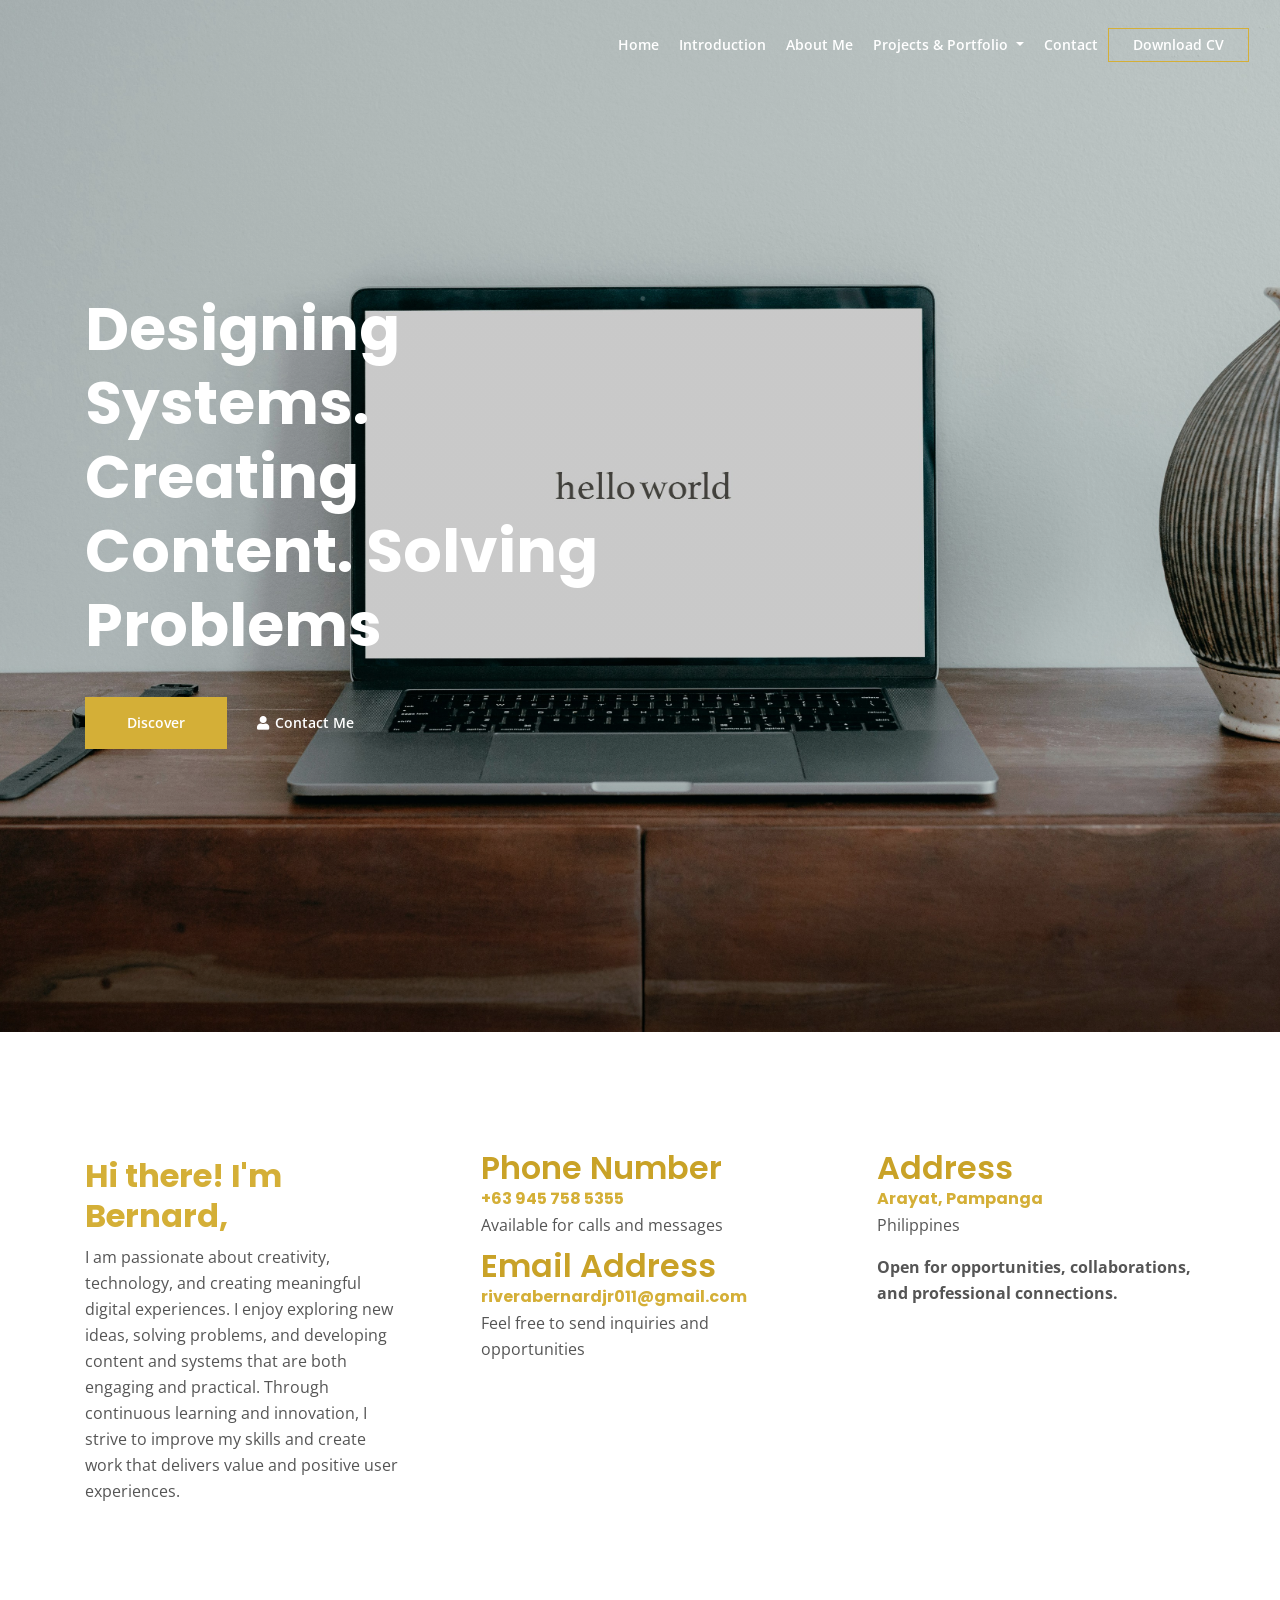
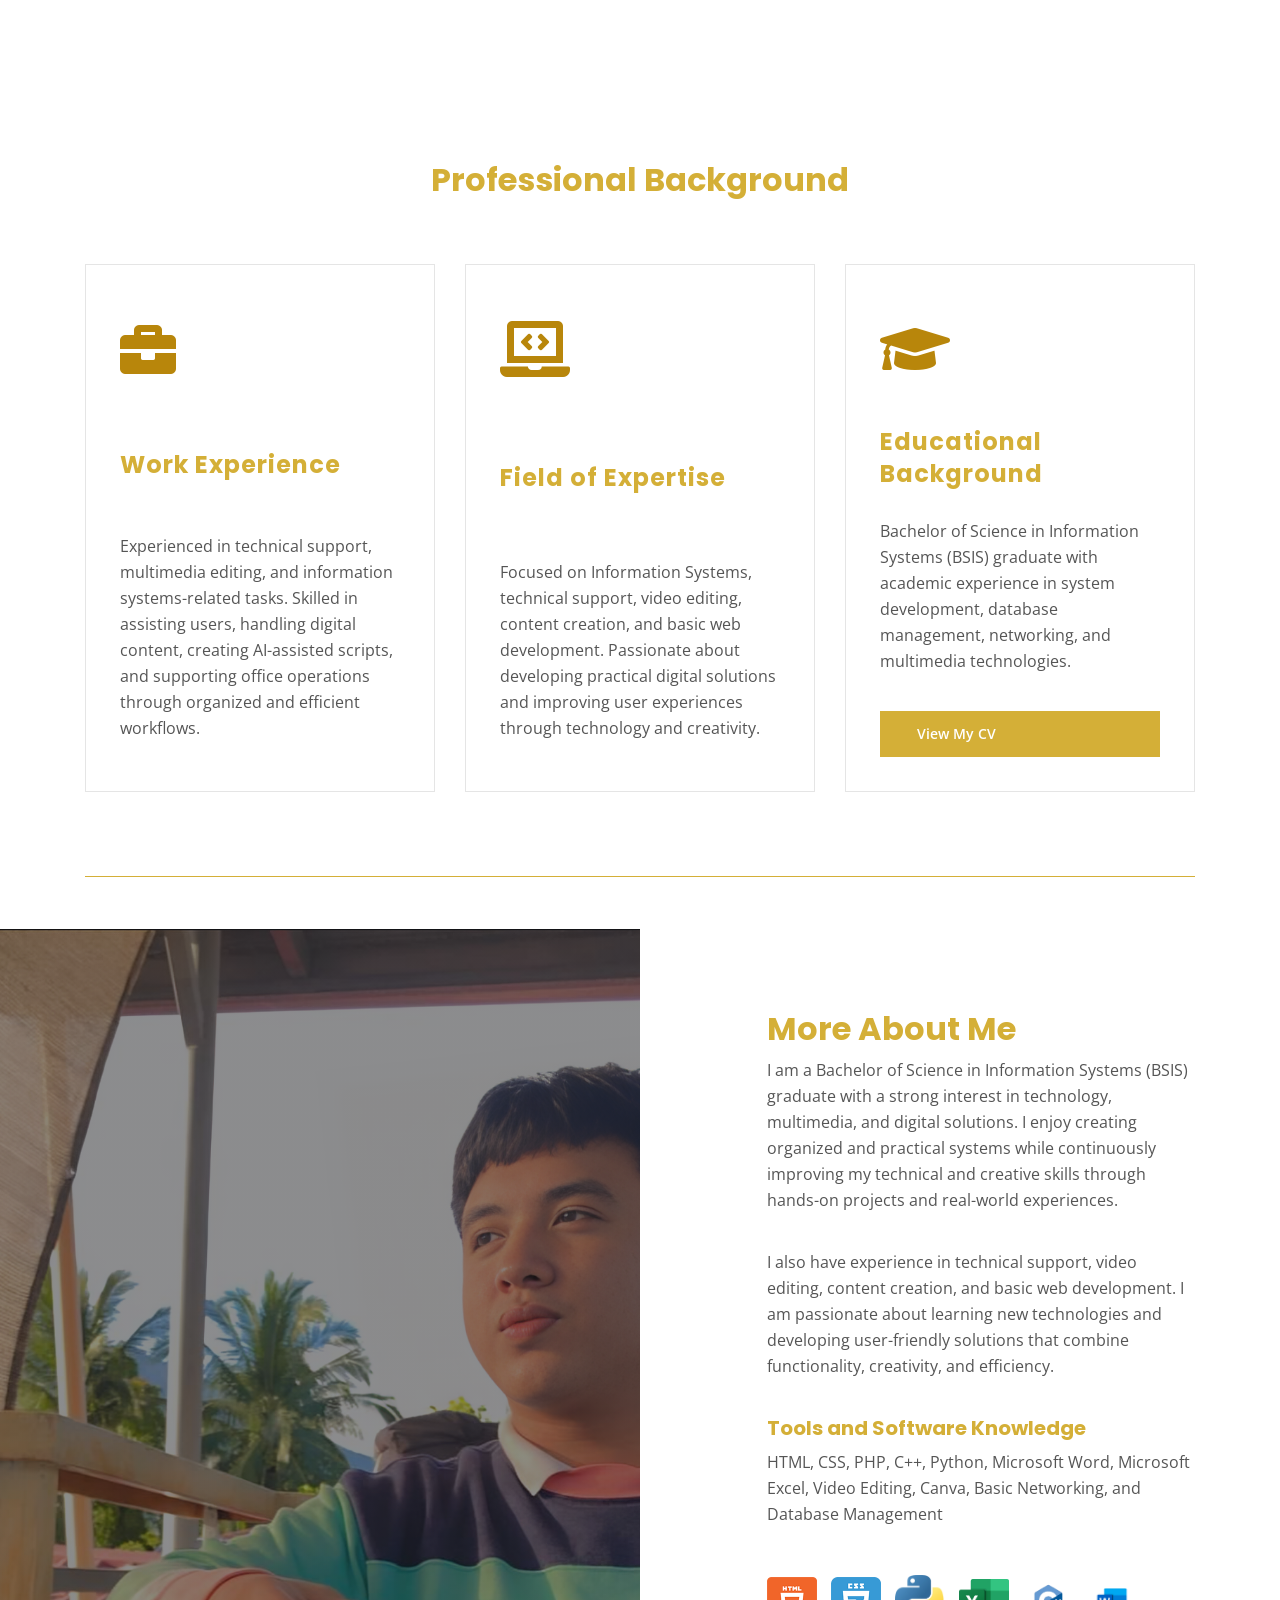
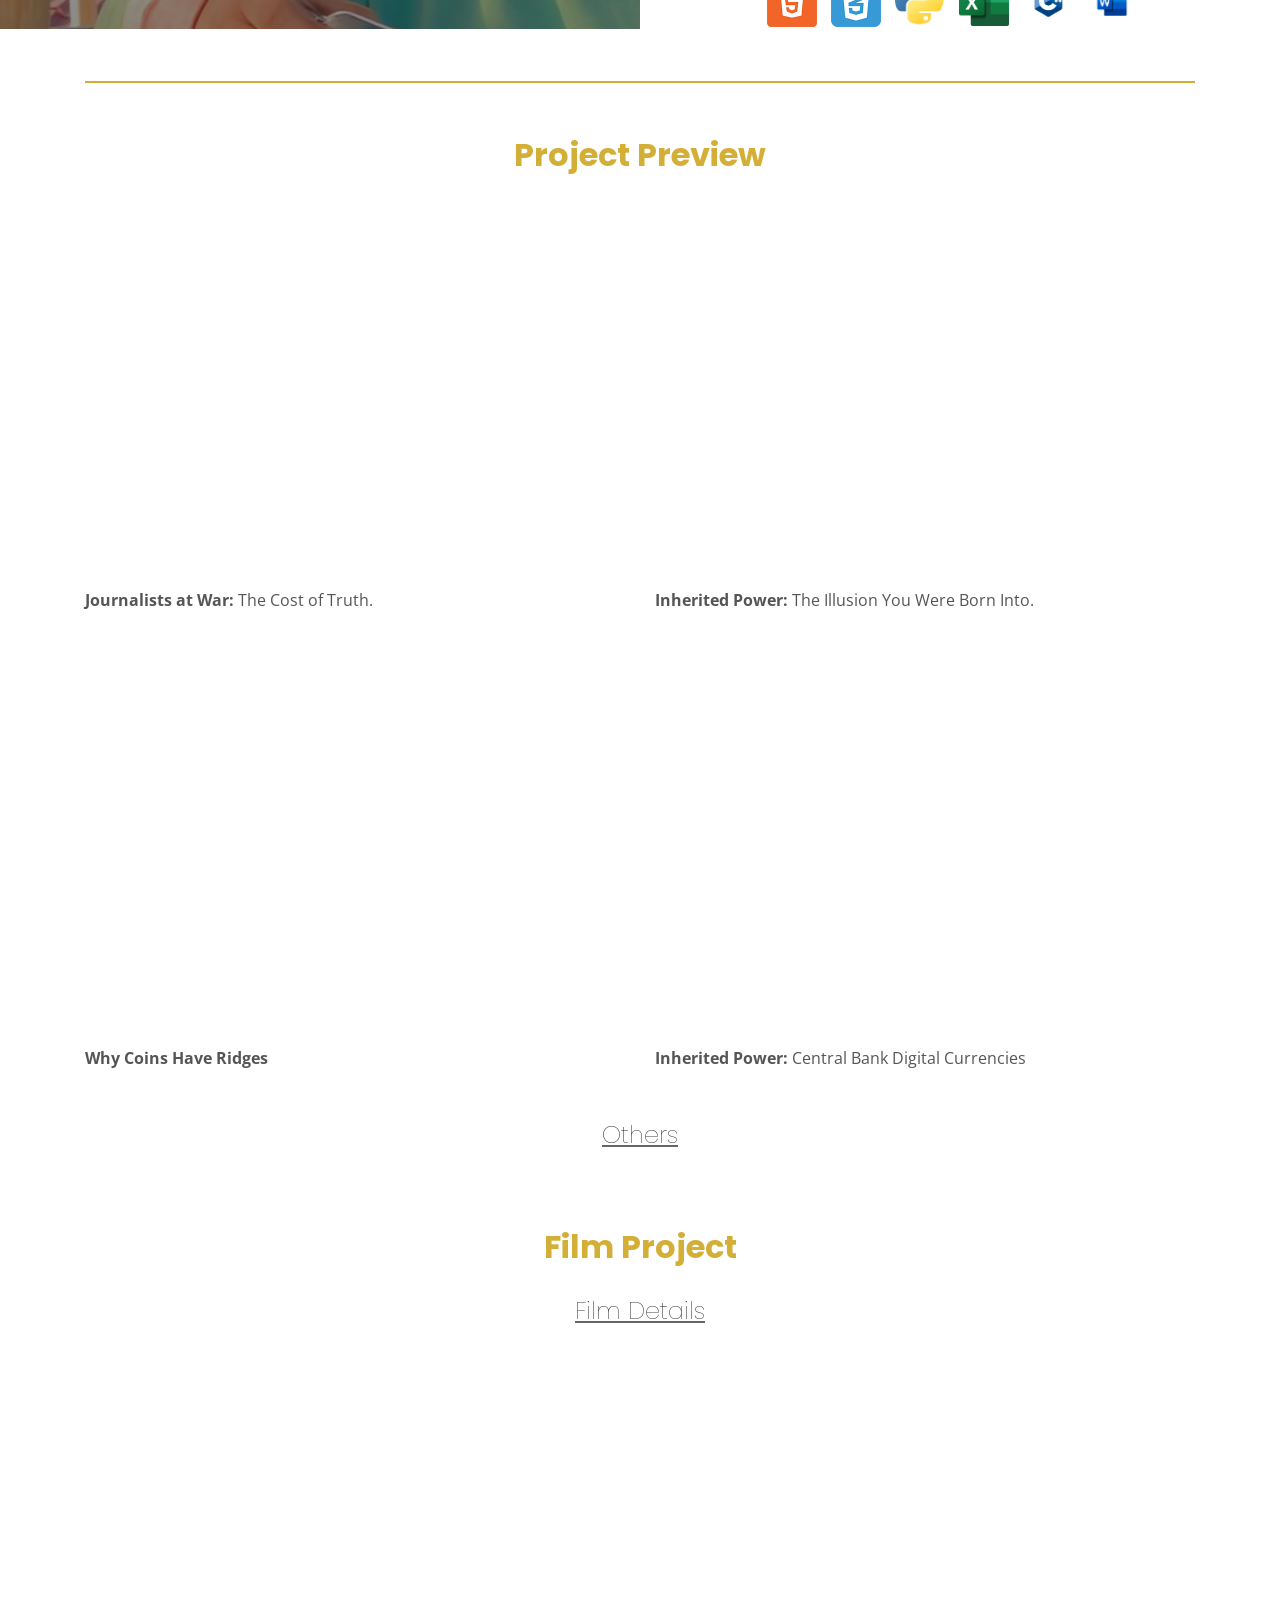
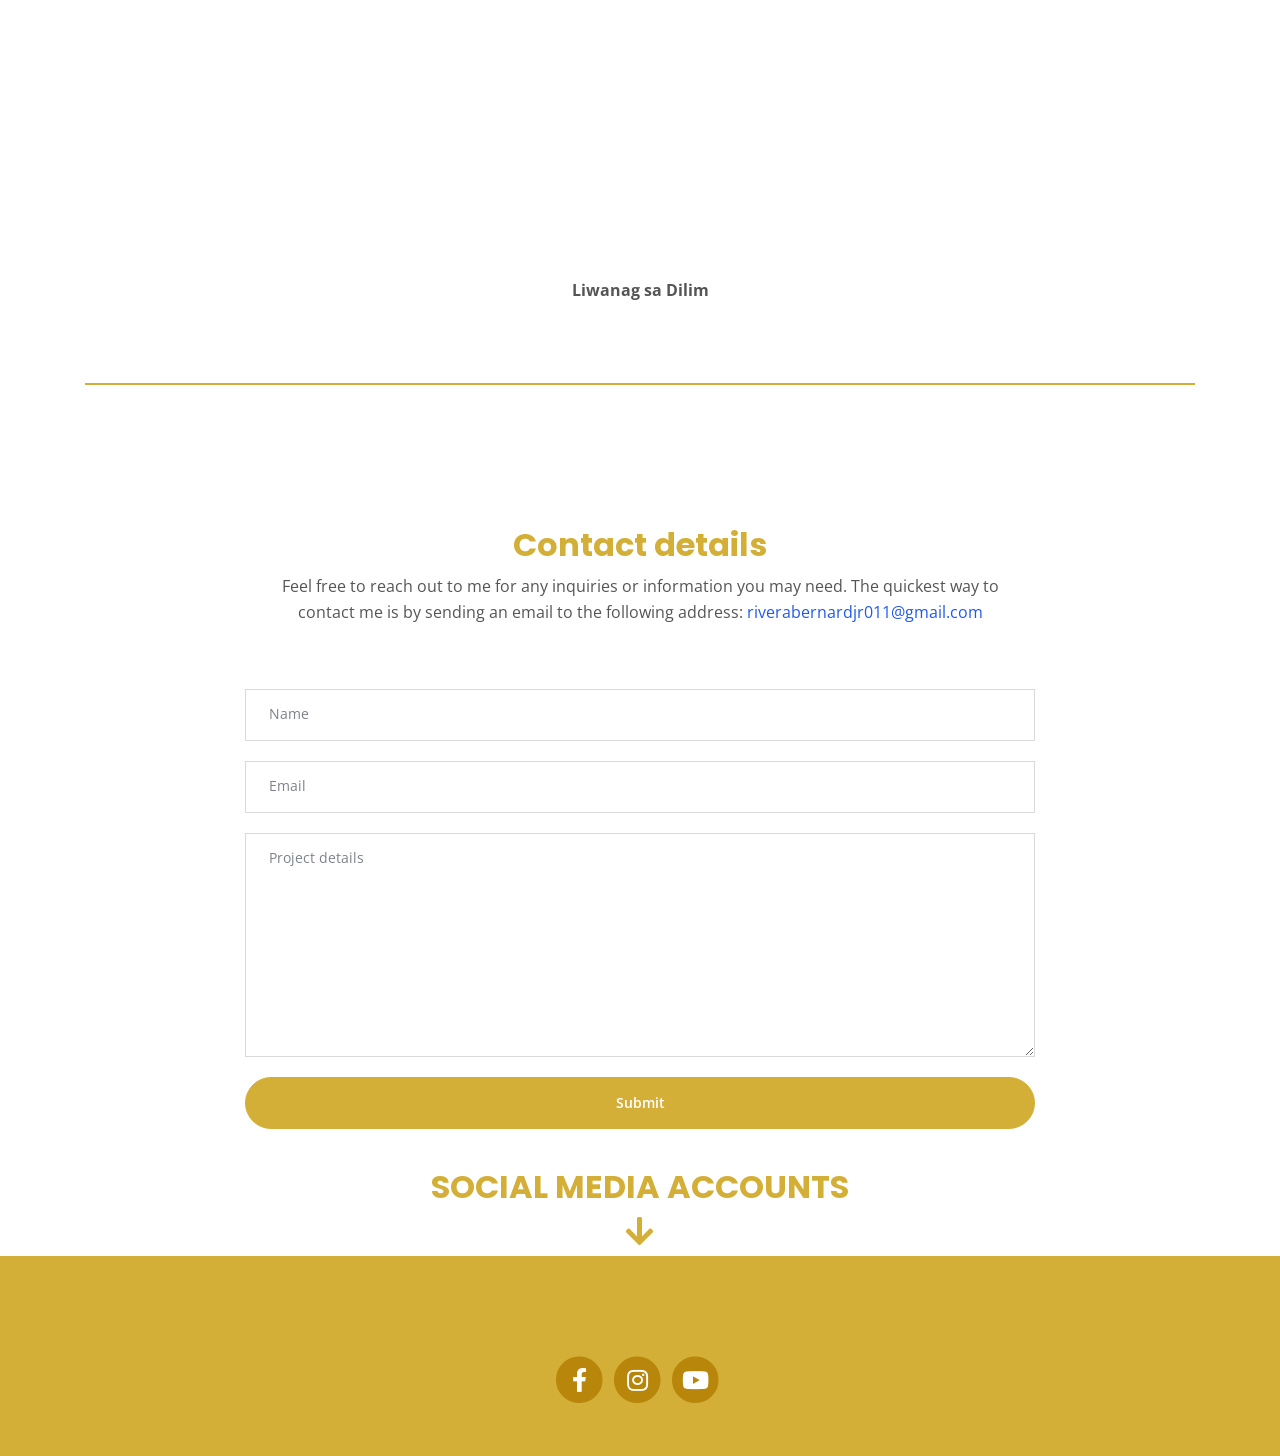
<file: index.html>
<!DOCTYPE html>
<html lang="en">
<head>
    <meta charset="utf-8">
    <meta name="viewport" content="width=device-width, initial-scale=1, shrink-to-fit=no">
    
    <!-- SEO Meta Tags -->
    <meta name="description" content="Your description">
    <meta name="author" content="Your name">

    <!-- OG Meta Tags to improve the way the post looks when you share the page on Facebook, Twitter, LinkedIn -->
	<meta property="og:site_name" content="" /> <!-- website name -->
	<meta property="og:site" content="" /> <!-- website link -->
	<meta property="og:title" content=""/> <!-- title shown in the actual shared post -->
	<meta property="og:description" content="" /> <!-- description shown in the actual shared post -->
	<meta property="og:image" content="" /> <!-- image link, make sure it's jpg -->
	<meta property="og:url" content="" /> <!-- where do you want your post to link to -->
	<meta name="twitter:card" content="summary_large_image"> <!-- to have large image post format in Twitter -->

    <!-- Webpage Title -->
    <title>Home│Bernard Rivera</title>
    
    <!-- Styles -->
    <link rel="preconnect" href="https://fonts.gstatic.com">
    <link href="https://fonts.googleapis.com/css2?family=Open+Sans:ital,wght@0,400;0,600;0,700;1,400&family=Poppins:wght@600&display=swap" rel="stylesheet">
    <link href="css/bootstrap.css" rel="stylesheet">
    <link href="css/fontawesome-all.css" rel="stylesheet">
	<link href="css/styles.css" rel="stylesheet">
	
	<!-- Favicon  -->
    <link rel="icon" href="images/favicon.png">
</head>
<body data-spy="scroll" data-target=".fixed-top">
    
 <nav class="navbar navbar-expand-lg fixed-top navbar-dark">
    <div class="container">
        
        <!-- Logo -->
        

        <button class="navbar-toggler p-0 border-0" type="button" data-toggle="offcanvas">
            <span class="navbar-toggler-icon"></span>
        </button>

        <div class="navbar-collapse offcanvas-collapse" id="navbarsExampleDefault">

            <ul class="navbar-nav ml-auto">

                <!-- Home -->
                <li class="nav-item">
                    <a class="nav-link page-scroll" href="#header">
                        Home
                    </a>
                </li>

                <!-- Introduction -->
                <li class="nav-item">
                    <a class="nav-link page-scroll" href="#services">
                        Introduction
                    </a>
                </li>

                <!-- About -->
                <li class="nav-item">
                    <a class="nav-link page-scroll" href="#details">
                        About Me
                    </a>
                </li>

                <!-- Dropdown -->
              <!-- Projects & Portfolio -->
<li class="nav-item dropdown">

    <!-- MAIN BUTTON -->
    <a class="nav-link dropdown-toggle page-scroll"
       href="#works"
       id="navbarDropdown"
       role="button"
       data-toggle="dropdown"
       aria-haspopup="true"
       aria-expanded="false">

        Projects & Portfolio

    </a>

    <!-- DROPDOWN -->
    <div class="dropdown-menu">

        <a class="dropdown-item" href="project.html">
            Film Details
        </a>

        <a class="dropdown-item"
           href="https://drive.google.com/drive/folders/1MGBcS_dNvGwGojD-P3hujUmcGsdiq1gN?usp=sharing"
           target="_blank">

            Others (Edited Videos)

        </a>

    </div>

</li>

                <!-- Contact -->
                <li class="nav-item">
                    <a class="nav-link page-scroll" href="#contact">
                        Contact
                    </a>
                </li>

                <!-- CV BUTTON -->
                <li class="nav-item">
                    <a class="btn-outline-sm"
                       href="https://drive.google.com/file/d/1hVNoEe07ZXGgK3bDBmj6iTpEGVfvckYz/view?usp=sharing"
                       target="_blank">

                        Download CV

                    </a>
                </li>

            </ul>

        </div>
    </div>
</nav>


    <!-- Header -->
    <header id="header" class="header">
        <div class="container">
            <div class="row">
                <div class="col-lg-6">
                    <div class="text-container">
                        <h1 class="h1-large">Designing Systems. Creating Content. Solving Problems</h1>
                        <a class="btn-solid-lg page-scroll" href="#about">Discover</a>
                        <a class="btn-outline-lg page-scroll" href="#contact"><i class="fas fa-user"></i>Contact Me</a>
                    </div> <!-- end of text-container -->
                </div> <!-- end of col -->
            </div> <!-- end of row -->
        </div> <!-- end of container -->
    </header> <!-- end of header -->
    <!-- end of header -->

<!-- About-->
<div id="about" class="basic-1 bg-gray">
    <div class="container">
        <div class="row">
            <div class="col-lg-4">
                <div class="text-container first">
                    <h2>Hi there! I'm Bernard,</h2>
                    <p>I am passionate about creativity, technology, and creating meaningful digital experiences. I enjoy exploring new ideas, solving problems, and developing content and systems that are both engaging and practical. Through continuous learning and innovation, I strive to improve my skills and create work that delivers value and positive user experiences.</p>
                </div> <!-- end of text-container -->
            </div> <!-- end of col -->

            <div class="col-lg-4">
                <div class="text-container second">
                    <div class="time">Phone Number</div>
                    <h6>+63 945 758 5355</h6>
                    <p>Available for calls and messages</p>

                    <div class="time">Email Address</div>
                    <h6>riverabernardjr011@gmail.com</h6>
                    <p>Feel free to send inquiries and opportunities</p>
                </div> <!-- end of text-container -->
            </div> <!-- end of col -->

            <div class="col-lg-4">
                <div class="text-container third">
                    <div class="time">Address</div>
                    <h6>Arayat, Pampanga</h6>
                    <p>Philippines</p>

                    <p><strong>Open for opportunities, collaborations, and professional connections.</strong></p>
                </div> <!-- end of text-container -->
            </div> <!-- end of col -->

        </div> <!-- end of row -->
    </div> <!-- end of container -->
</div> <!-- end of basic-1 -->
<!-- end of about -->

<!-- Services -->
<div id="services" class="basic-2">
    <div class="container">
        <div class="row">
            <div class="col-lg-12">
                <h2 class="h2-heading">Professional Background</h2>
            </div> <!-- end of col -->
        </div> <!-- end of row -->
<br>
<br>
        <div class="row">

            <!-- Work Experience -->
            <div class="col-lg-4">
                <div class="text-box">
                    <i class="fas fa-briefcase"></i>
                    <h4>Work Experience</h4>
                    <p>
                        Experienced in technical support, multimedia editing, and information systems-related tasks. 
                        Skilled in assisting users, handling digital content, creating AI-assisted scripts, and supporting office operations through organized and efficient workflows.
                    </p>
                </div> <!-- end of text-box -->
            </div> <!-- end of col -->

            <!-- Field of Expertise -->
            <div class="col-lg-4">
                <div class="text-box">
                    <i class="fas fa-laptop-code"></i>
                    <h4>Field of Expertise</h4>
                    <p>
                        Focused on Information Systems, technical support, video editing, content creation, and basic web development. 
                        Passionate about developing practical digital solutions and improving user experiences through technology and creativity.
                    </p>
                </div> <!-- end of text-box -->
            </div> <!-- end of col -->

            <!-- Educational Background -->
            <div class="col-lg-4">
                <div class="text-box">
                    <i class="fas fa-graduation-cap"></i>
                    <h4>Educational Background</h4>
                    <p>
                        Bachelor of Science in Information Systems (BSIS) graduate with academic experience in system development, database management, networking, and multimedia technologies.
                    </p>

                    <!-- CV Button -->
                    <a class="btn-solid-reg" href="https://drive.google.com/file/d/1hVNoEe07ZXGgK3bDBmj6iTpEGVfvckYz/view?usp=sharing" target="_blank">
                        View My CV
                    </a>
                </div> <!-- end of text-box -->
            </div> <!-- end of col -->

        </div> <!-- end of row -->
    </div> <!-- end of container -->
</div> <!-- end of basic-2 -->
<!-- end of services -->
<!-- Section Divider -->
<div class="container">
    <div class="row">
        <div class="col-lg-12">
            <hr class="section-divider">
        </div> <!-- end of col -->
    </div> <!-- end of row -->
</div> <!-- end of container -->
<!-- end of section divider -->
<br>
<br>

    <!-- Details -->
	<div id="details" class="split">
    <div class="area-1">
    </div><!-- end of area-1 on same line and no space between comments to eliminate margin white space --><div class="area-2 bg-gray">
        <div class="container">    
            <div class="row">
                <div class="col-lg-12">     
                    
                    <!-- Text Container -->
                    <div class="text-container">
                        <h2>More About Me</h2>

                        <p>
                            I am a Bachelor of Science in Information Systems (BSIS) graduate with a strong interest in technology, multimedia, and digital solutions. I enjoy creating organized and practical systems while continuously improving my technical and creative skills through hands-on projects and real-world experiences.
                        </p>

                        <p>
                            I also have experience in technical support, video editing, content creation, and basic web development. I am passionate about learning new technologies and developing user-friendly solutions that combine functionality, creativity, and efficiency.
                        </p>

                        <h5>Tools and Software Knowledge</h5>

                        <p>
                            HTML, CSS, PHP, C++, Python, Microsoft Word, Microsoft Excel, Video Editing, Canva, Basic Networking, and Database Management
                        </p>
                        
                        <div class="icons-container">
                            <img src="images/details-icon-html.png" alt="HTML">
                            <img src="images/details-icon-css.png" alt="CSS">
                            <img src="images/details-icon-bootstrap.png" alt="Bootstrap">
                            <img src="images/details-icon-javascript.png" alt="JavaScript">
                            <img src="images/details-icon-photoshop.png" alt="Photoshop">
                            <img src="images/details-icon-illustrator.png" alt="Illustrator">
                        </div> <!-- end of icons-container -->

                    </div> <!-- end of text-container -->
                    <!-- end of text container -->

                </div> <!-- end of col -->
            </div> <!-- end of row -->
        </div> <!-- end of container -->
    </div> <!-- end of area-2 -->
</div> <!-- end of split -->
<!-- end of details -->
<br>
<br>
<!-- Section Divider -->
<div class="container">
    <div class="row">
        <div class="col-lg-12">
            <hr class="section-divider">
        </div> <!-- end of col -->
    </div> <!-- end of row -->
</div> <!-- end of container -->
<!-- end of section divider -->
    <!-- Projects -->

<!-- Section Divider -->
<div id="workshover"class="container">
    <div class="row">
        <div class="col-lg-12">
            <hr class="section-divider">
        </div> <!-- end of col -->
    </div> <!-- end of row -->
</div> <!-- end of container -->
<!-- end of section divider -->
<!-- Works -->
<br>
<br>
<div id="works" class="basic-4">
    <h2 class="h2-pad">Project Preview</h2>
  
    <div class="container">
    <div class="row">

        <div class="col-md-6">
            <div class="text-container">
                <div class="image-container iframe-container">
                    <iframe 
                        src="https://drive.google.com/file/d/1lDkwJkmP7SpCind1Fjpgjsb7YDdvkT0S/preview"
                        title="Journalists at War"
                        frameborder="0"
                        allowfullscreen>
                    </iframe>
                </div>

                <p><strong>Journalists at War:</strong> The Cost of Truth.</p>
            </div>
        </div>

        <div class="col-md-6">
            <div class="text-container">
                <div class="image-container iframe-container">
                    <iframe 
                        src="https://drive.google.com/file/d/1iLXtEnbh2bsMGl7yj8KboRQFY6BdN3JV/preview"
                        title="Inherited Power"
                        frameborder="0"
                        allowfullscreen>
                    </iframe>
                </div>

                <p><strong>Inherited Power:</strong> The Illusion You Were Born Into.</p>
            </div>
        </div>

    </div>
</div>
<div class="container">
    <div class="row">

        <div class="col-md-6">
            <div class="text-container">
                <div class="image-container iframe-container">
                    <iframe 
                        src="https://drive.google.com/file/d/1R8k1xlCNqFKQtLw8j8jRFRNxM-eUD4UY/preview"
                        title="Why Coins Have Ridges"
                        frameborder="0"
                        allowfullscreen>
                    </iframe>
                </div>

                <p><strong>Why Coins Have Ridges</strong></p>
            </div>
        </div>

        <div class="col-md-6">
            <div class="text-container">
                <div class="image-container iframe-container">
                    <iframe 
                        src="https://drive.google.com/file/d/16EyZErFxcybqkNuda9RUjEQE4hsh0ME2/preview"
                        title="Central Bank Digital Currencies"
                        frameborder="0"
                        allowfullscreen>
                    </iframe>
                </div>

                <p><strong>Inherited Power:</strong> Central Bank Digital Currencies</p>
            </div>
        </div>

    </div>
</div>
 <a href="https://drive.google.com/drive/folders/1MGBcS_dNvGwGojD-P3hujUmcGsdiq1gN?usp=sharing" target="_blank">
    <h2 class="det-pad">Others</h2>
</a>
<div id="works" class="basic-4">

    <h2 class="h2-pad">Film Project</h2>

    <a href="project.html">
        <h2 class="det-pad">Film Details</h2>
    </a>

    <div class="container">

        <!-- CENTER THE CONTENT -->
        <div class="row justify-content-center">

            <div class="col-md-8">
                <div class="text-container text-center">

                    <div class="image-container iframe-container">
                         <iframe src="https://www.youtube.com/embed/wvFKpnSMHEo" title="Liwanag sa dilim." frameborder="0" allow="accelerometer; autoplay; clipboard-write; encrypted-media; gyroscope; picture-in-picture; web-share" referrerpolicy="strict-origin-when-cross-origin" allowfullscreen></iframe>
                    </div>

                    <p>
                        <strong>Liwanag sa Dilim</strong>
                    </p>

                </div>
            </div>

        </div>

    </div>

</div>
<!-- end of works -->
<!-- Section Divider -->
<div class="container">
    <div class="row">
        <div class="col-lg-12">
            <hr class="section-divider">
        </div> <!-- end of col -->
    </div> <!-- end of row -->
</div> <!-- end of container -->
<!-- end of section divider -->


   
                        <!-- Section Divider -->
    <div class="container">
        <div class="row">
            <div class="col-lg-12">
                <hr class="section-divider">
            </div> <!-- end of col -->
        </div> <!-- end of row -->
    </div> <!-- end of container -->
    <!-- end of section divider -->

                </div> <!-- end of col -->
            </div> <!-- end of row -->
        </div> <!-- end of container -->
    </div> <!-- end of accordion-1 -->
    <!-- end of questions -->


     <!-- Contact -->
      <!-- Contact -->
      <div id="contact" class="form-1 bg-gray">
        <div class="container">
            <div class="row">
                <div class="col-lg-12">
                    <h2>Contact details</h2>
                    <p class="p-heading">Feel free to reach out to me for any inquiries or information you may need. The quickest way to contact me is by sending an email to the following address: <a class="blue no-line" href="https://mail.google.com/mail/u/0/#inbox">riverabernardjr011@gmail.com</a></p>
                </div> <!-- end of col -->
            </div> <!-- end of row -->
            
                    <!-- Contact Form -->
                    <form id="contactForm">
                        <div class="form-group">
                            <input type="text" class="form-control-input" id="cname" required>
                            <label class="label-control" for="cname">Name</label>
                        </div>
                        <div class="form-group">
                            <input type="email" class="form-control-input" id="cemail" required>
                            <label class="label-control" for="cemail">Email</label>
                        </div>
                        <div class="form-group">
                            <textarea class="form-control-textarea" id="cmessage" required></textarea>
                            <label class="label-control" for="cmessage">Project details</label>
                        </div>
                        <div class="form-group">
                            <button type="submit" class="form-control-submit-button">Submit</button>
                        </div>
                    </form>
                    <!-- end of contact form -->

                </div> <!-- end of col -->
            </div> <!-- end of row -->
        </div> <!-- end of container -->
    </div> <!-- end of form-1 -->  
    <!-- end of contact -->
 <!-- Contact -->
 <div id="contact" class="form-2 bg-gray">
    <div class="container">
        <div class="row">
            <div class="col-lg-12">
                <h2>SOCIAL MEDIA ACCOUNTS</h2>
                <h2 class="fas fa-arrow-down"></h2>
            </div> <!-- end of col -->
        </div> <!-- end of row -->
    </div> <!-- end of col -->
</div> <!-- end of row -->


       


    <!-- Footer -->
<div class="footer bg-gray">
    <div class="container">
        <div class="row">
            <div class="col-lg-12">
                <div class="social-container">
                    <span class="fa-stack">
                        <a href="https://www.facebook.com/nyoknyokgwapo"target="_blank">
                            <i class="fas fa-circle fa-stack-2x"></i>
                            <i class="fab fa-facebook-f fa-stack-1x"></i>
                        </a>
                    </span>
                    <span class="fa-stack">
                        <a href="https://www.instagram.com/strygwyrxx"target="_blank">
                            <i class="fas fa-circle fa-stack-2x"></i>
                            <i class="fab fa-instagram fa-stack-1x"></i>
                        </a>
                    </span>
                    <span class="fa-stack">
                        <a href="https://www.youtube.com/@bentenzzz"target="_blank">
                            <i class="fas fa-circle fa-stack-2x"></i>
                            <i class="fab fa-youtube fa-stack-1x"></i>
                        </a>
                    </span>
                </div> <!-- end of social-container -->
            </div> <!-- end of col -->
        </div> <!-- end of row -->
    </div> <!-- end of container -->
</div> <!-- end of footer -->
<!-- end of footer -->



    

    	
    <!-- Scripts -->
    <script src="js/jquery.min.js"></script> <!-- jQuery for Bootstrap's JavaScript plugins -->
    <script src="js/bootstrap.min.js"></script> <!-- Bootstrap framework -->
    <script src="js/jquery.easing.min.js"></script> <!-- jQuery Easing for smooth scrolling between anchors -->
    <script src="js/scripts.js"></script> <!-- Custom scripts -->
</body>
</html>
</file>
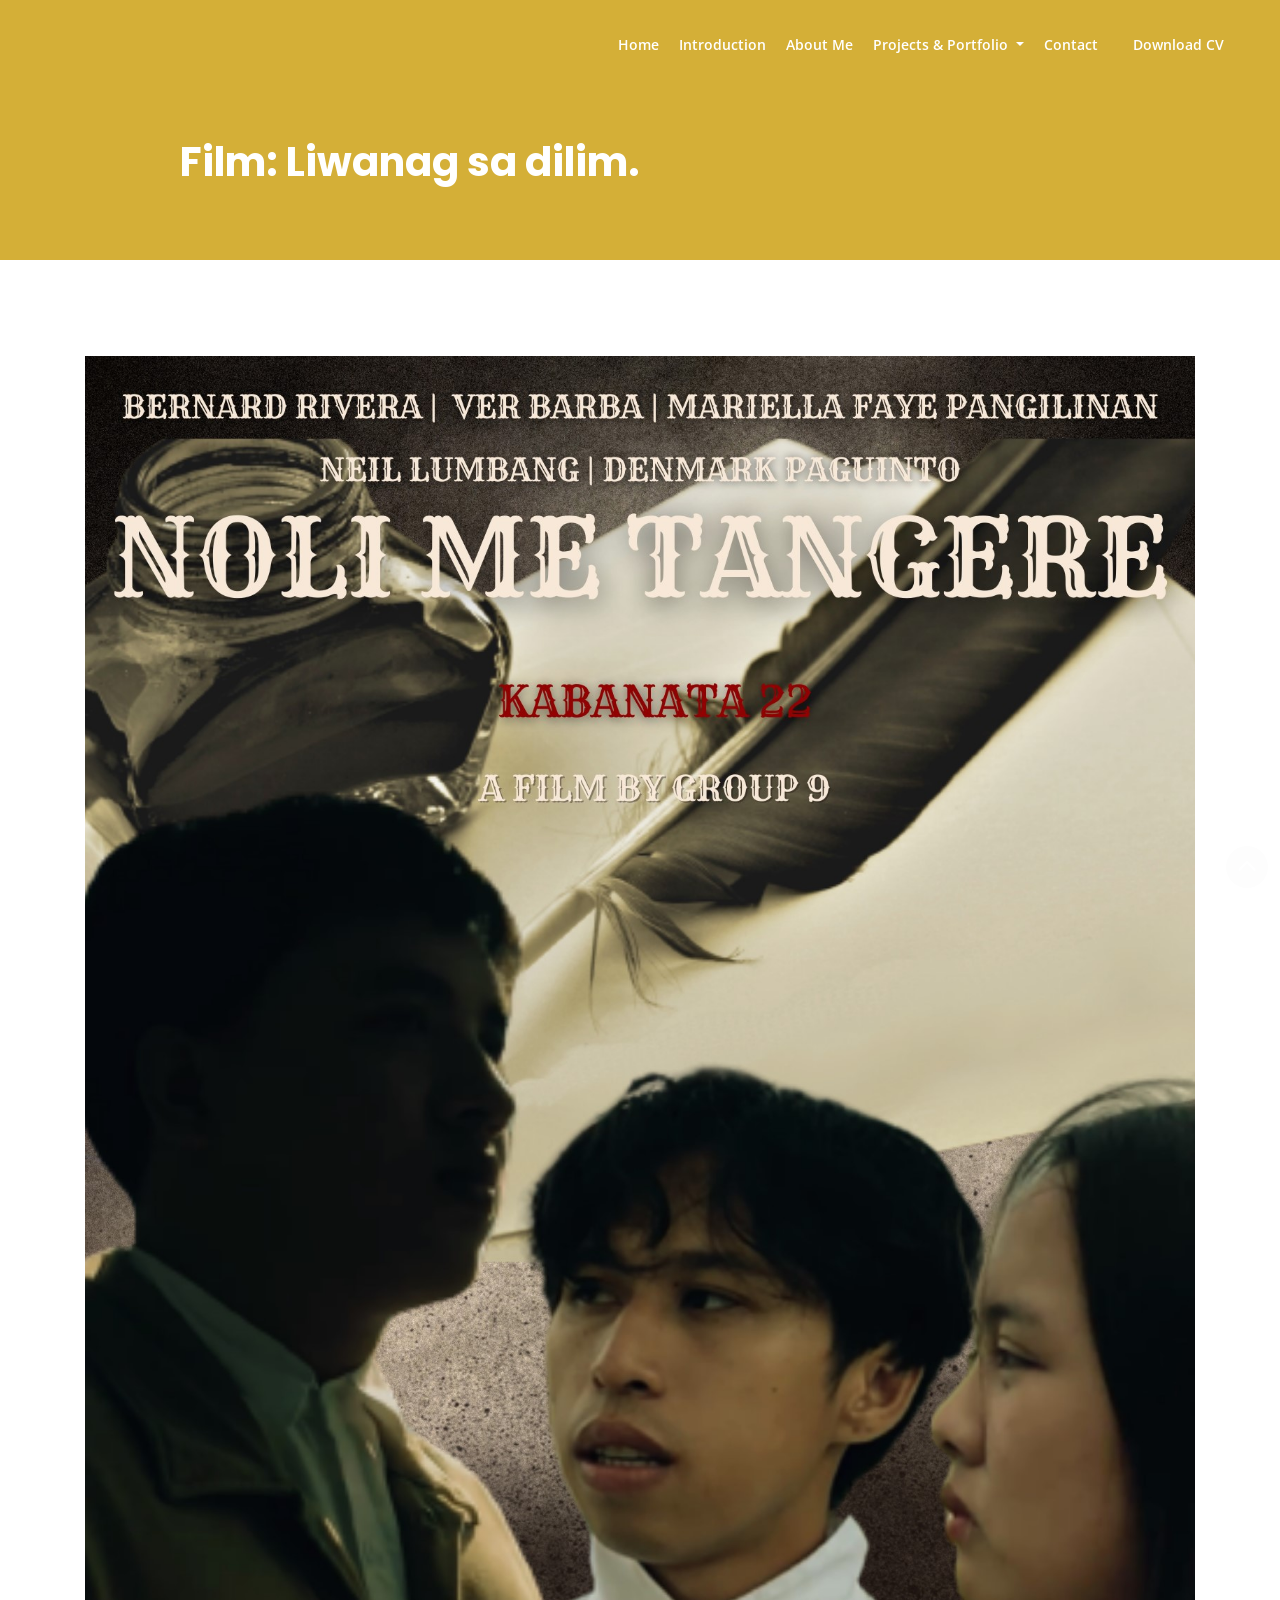
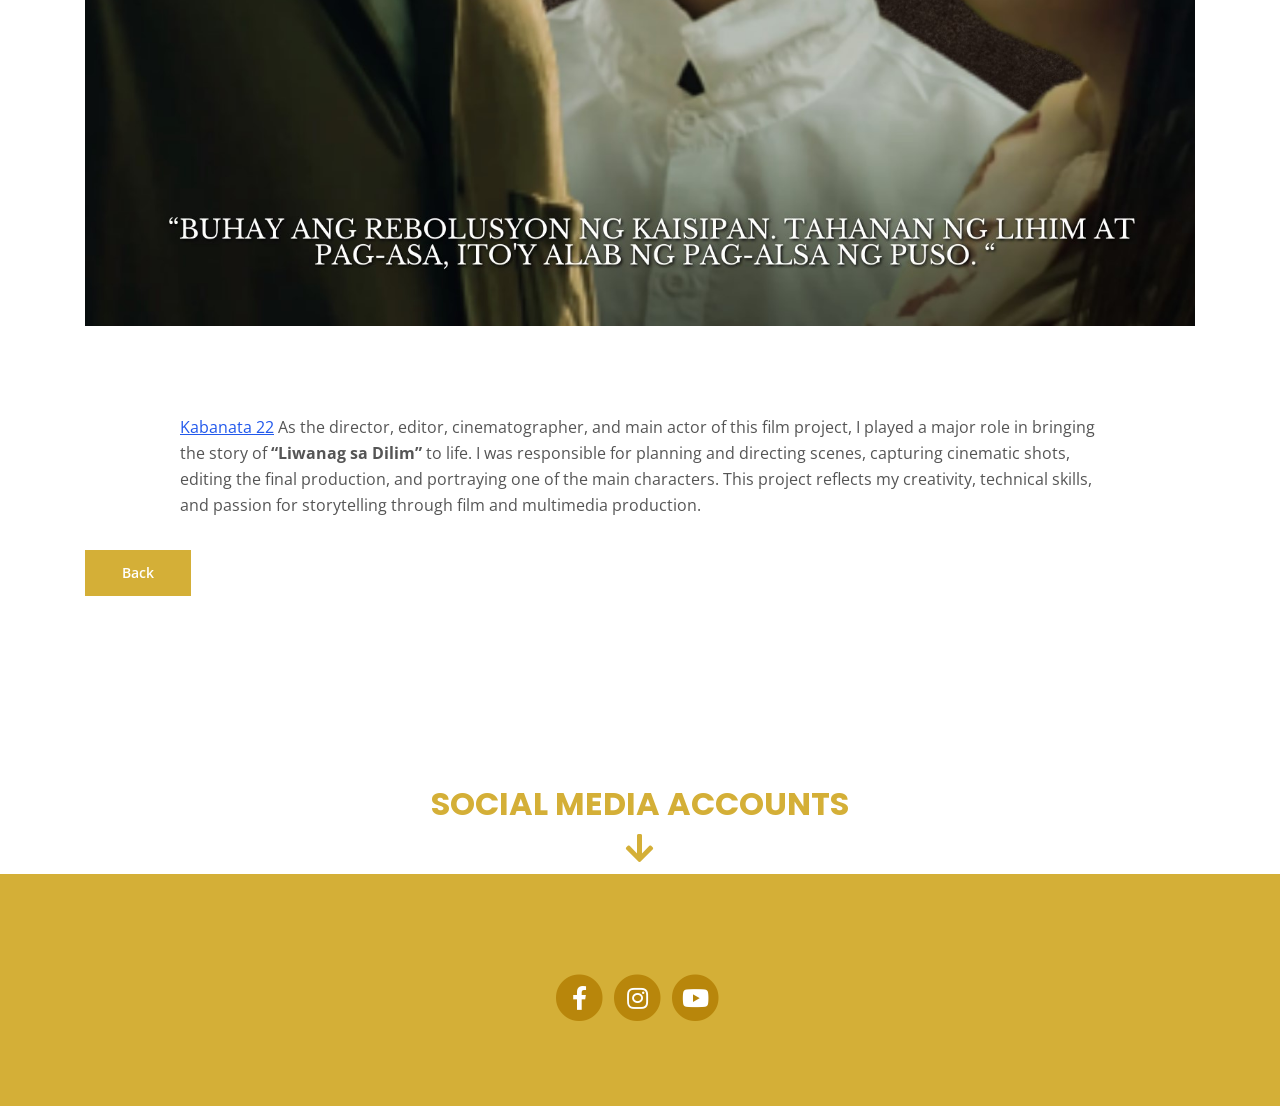
<file: project.html>
<!DOCTYPE html>
<html lang="en">
<head>
    <meta charset="utf-8">
    <meta name="viewport" content="width=device-width, initial-scale=1, shrink-to-fit=no">
    
    <!-- SEO Meta Tags -->
    <meta name="description" content="Your description">
    <meta name="author" content="Your name">

    <!-- OG Meta Tags to improve the way the post looks when you share the page on Facebook, Twitter, LinkedIn -->
	<meta property="og:site_name" content="" /> <!-- website name -->
	<meta property="og:site" content="" /> <!-- website link -->
	<meta property="og:title" content=""/> <!-- title shown in the actual shared post -->
	<meta property="og:description" content="" /> <!-- description shown in the actual shared post -->
	<meta property="og:image" content="" /> <!-- image link, make sure it's jpg -->
	<meta property="og:url" content="" /> <!-- where do you want your post to link to -->
	<meta name="twitter:card" content="summary_large_image"> <!-- to have large image post format in Twitter -->

    <!-- Webpage Title -->
    <title>Film</title>
    
    <!-- Styles -->
    <link rel="preconnect" href="https://fonts.gstatic.com">
    <link href="https://fonts.googleapis.com/css2?family=Open+Sans:ital,wght@0,400;0,600;0,700;1,400&family=Poppins:wght@600&display=swap" rel="stylesheet">
    <link href="css/bootstrap.css" rel="stylesheet">
    <link href="css/fontawesome-all.css" rel="stylesheet">
	<link href="css/styles.css" rel="stylesheet">
	
	<!-- Favicon  -->
    <link rel="icon" href="images/favicon.png">
</head>
<body data-spy="scroll" data-target=".fixed-top">
    <nav class="navbar navbar-expand-lg fixed-top navbar-dark">
    <div class="container">
        
        

        <!-- Mobile Toggle -->
        <button class="navbar-toggler p-0 border-0" 
                type="button" 
                data-toggle="offcanvas">

            <span class="navbar-toggler-icon"></span>

        </button>

        <!-- Navbar -->
        <div class="navbar-collapse offcanvas-collapse" id="navbarsExampleDefault">

            <ul class="navbar-nav ml-auto">

                <!-- Home -->
                <li class="nav-item">
                    <a class="nav-link page-scroll" href="index.html#header">
                        Home
                    </a>
                </li>

                <!-- Introduction -->
                <li class="nav-item">
                    <a class="nav-link page-scroll" href="index.html#services">
                        Introduction
                    </a>
                </li>

                <!-- About -->
                <li class="nav-item">
                    <a class="nav-link page-scroll" href="index.html#details">
                        About Me
                    </a>
                </li>

                <!-- Projects Dropdown -->
                <li class="nav-item dropdown">

                    <!-- Main Button -->
                    <a class="nav-link dropdown-toggle page-scroll"
                       href="index.html#works"
                       id="navbarDropdown"
                       role="button"
                       data-toggle="dropdown"
                       aria-haspopup="true"
                       aria-expanded="false">

                        Projects & Portfolio

                    </a>

                    <!-- Dropdown Menu -->
                    <div class="dropdown-menu">

                        <a class="dropdown-item" href="project.html">
                            Film Details
                        </a>

                        <a class="dropdown-item"
                           href="https://drive.google.com/drive/folders/1MGBcS_dNvGwGojD-P3hujUmcGsdiq1gN?usp=sharing"
                           target="_blank">

                            Others (Edited Videos)

                        </a>

                    </div>

                </li>

                <!-- Contact -->
                <li class="nav-item">
                    <a class="nav-link page-scroll" href="index.html#contact">
                        Contact
                    </a>
                </li>

                <!-- CV Button -->
                <li class="nav-item">
                    <a class="btn-outline-sm"
                       href="https://drive.google.com/file/d/1hVNoEe07ZXGgK3bDBmj6iTpEGVfvckYz/view?usp=sharing"
                       target="_blank">

                        Download CV

                    </a>
                </li>

            </ul>

        </div>
    </div>
</nav>


    <!-- Header -->
    <header class="ex-header">
        <div class="container">
            <div class="row">
                <div class="col-xl-10 offset-xl-1">
                    <h1>Film: Liwanag sa dilim.</h1>
                </div> <!-- end of col -->
            </div> <!-- end of row -->
        </div> <!-- end of container -->
    </header> <!-- end of ex-header -->
    <!-- end of header -->


    <!-- Basic -->
    <div class="ex-basic-1 pt-5 pb-5">
        <div class="container">
            <div class="row">
                <div class="col-lg-12">
                    <a href="https://www.youtube.com/watch?v=wvFKpnSMHEo&t"target="_blank">
                    <img class="img-fluid mt-5 mb-3" src="images/project-details-large.jpg" alt="alternative">
                    </a>
                </div> <!-- end of col -->
            </div> <!-- end of row -->
        </div> <!-- end of container -->
    </div> <!-- end of ex-basic-1 -->
    <!-- end of basic -->


    <!-- Basic -->
    <div class="ex-basic-1 pt-4">
        <div class="container">
            <div class="row">
                <div class="col-xl-10 offset-xl-1">
                    <p><a a class="blue" href="https://www.youtube.com/watch?v=wvFKpnSMHEo&t"target="_blank">Kabanata 22</a> As the director, editor, cinematographer, and main actor of this film project, I played a major role in bringing the story of <strong>“Liwanag sa Dilim”</strong> to life. I was responsible for planning and directing scenes, capturing cinematic shots, editing the final production, and portraying one of the main characters. This project reflects my creativity, technical skills, and passion for storytelling through film and multimedia production.</strong></p>
                </div> <!-- end of col -->
            </div> <!-- end of row -->
        </div> <!-- end of container -->
    </div> <!-- end of ex-basic-1 -->
    <!-- end of basic -->


    <!-- Cards -->
    <div class="ex-cards-1 pt-3 pb-3">
        <div class="container">
            <div class="row">
                <div class="col-lg-12">
                   

                   


                    <a class="btn-solid-reg mb-5" href="index.html">Back</a>
                </div> <!-- end of col -->
            </div> <!-- end of row -->
        </div> <!-- end of container -->
    </div> <!-- end of ex-basic-1 -->
    <!-- end of basic -->

</div> <!-- end of col -->
</div> <!-- end of row -->
</div> <!-- end of container -->
</div> <!-- end of form-1 -->  
<!-- end of contact -->
<!-- Contact -->
<div id="contact" class="form-1 bg-gray">
<div class="container">
<div class="row">
<div class="col-lg-12">
    <h2>SOCIAL MEDIA ACCOUNTS</h2>
    <h2 class="fas fa-arrow-down"></h2>
</div> <!-- end of col -->
</div> <!-- end of row -->
</div> <!-- end of col -->
</div> <!-- end of row -->
   <!-- Footer -->
<div class="footer bg-gray">
    <div class="container">
        <div class="row">
            <div class="col-lg-12">
                <div class="social-container">
                    <span class="fa-stack">
                        <a href="https://www.facebook.com/nyoknyokgwapo"target="_blank">
                            <i class="fas fa-circle fa-stack-2x"></i>
                            <i class="fab fa-facebook-f fa-stack-1x"></i>
                        </a>
                    </span>
                    <span class="fa-stack">
                        <a href="https://www.instagram.com/strygwyrxx"target="_blank">
                            <i class="fas fa-circle fa-stack-2x"></i>
                            <i class="fab fa-instagram fa-stack-1x"></i>
                        </a>
                    </span>
                    <span class="fa-stack">
                        <a href="https://www.youtube.com/@bentenzzz"target="_blank">
                            <i class="fas fa-circle fa-stack-2x"></i>
                            <i class="fab fa-youtube fa-stack-1x"></i>
                        </a>
                    </span>
                </div> <!-- end of social-container -->
            </div> <!-- end of col -->
        </div> <!-- end of row -->
    </div> <!-- end of container -->
</div> <!-- end of footer -->
<!-- end of footer -->

<!-- Copyright -->
<div class="copyright bg-gray">
    <div class="container">
        <div class="row">
            <div class="col-lg-12">
              
            </div> <!-- end of col -->
        </div> <!-- end of row -->
    </div> <!-- end of container -->

    <div class="container">
        <div class="row">
            <div class="col-lg-12">
               
            </div> <!-- end of col -->
        </div> <!-- end of row -->
    </div> <!-- end of container -->
</div> <!-- end of copyright -->
    
    	
    <!-- Scripts -->
    <script src="js/jquery.min.js"></script> <!-- jQuery for Bootstrap's JavaScript plugins -->
    <script src="js/bootstrap.min.js"></script> <!-- Bootstrap framework -->
    <script src="js/jquery.easing.min.js"></script> <!-- jQuery Easing for smooth scrolling between anchors -->
    <script src="js/scripts.js"></script> <!-- Custom scripts -->
</body>
</html>
</file>
<file: css/styles.css>
/**************************/
/*     General Styles     */
/**************************/
/* CSS */
/* Define the animation */
@keyframes fadeIn {
    from { opacity: 0; }
    to { opacity: 1; }
}

/* Apply the animation to the body element */
body {
    animation: fadeIn 0.5s ease-in-out;
}

/* Other CSS styles */
/* Add your other CSS styles here */

body,
html {
    width: 100%;
	height: 100%;
	background-color: #ffffff;
}

body, p {
	color: #555555; 
	font: 400 1rem/1.625rem "Open Sans", sans-serif;
}

h1 {
	color: #d4af37 ;
	font-weight: 700;
	font-size: 2.5rem;
	line-height: 3.25rem;
	font-family: "Poppins"
}

h2 {
	color: #d4af37 ;
	font-weight: 700;
	font-size: 2rem;
	line-height: 2.5rem;
	font-family: "Poppins"
}
.det-pad {
	color: #111111;
	font-weight: 100;
	font-size: 1.5rem;
	line-height: 0rem;
	font-family: "Poppins"
}

h3 {
	color: #d4af37 ;
	font-weight: 700;
	font-size: 1.75rem;
	line-height: 2.25rem;
	font-family: "Poppins"
}

h4 {
	color: #d4af37 ;
	font-weight: 700;
	font-size: 1.5rem;
	line-height: 2rem;
	font-family: "Poppins"
}

h5 {
	color: #d4af37 ;
	font-weight: 700;
	font-size: 1.25rem;
	line-height: 1.625rem;
	font-family: "Poppins"
}

h6 {
	color: #d4af37 ;
	font-weight: 700;
	font-size: 1rem;
	line-height: 1.375rem;
	font-family: "Poppins"
}

.p-large {
	font-size: 1.125rem;
	line-height: 1.75rem;
}

.p-small {
	font-size: 0.875rem;
	line-height: 1.5rem;
}

.testimonial-text {
	font-style: italic;
}

.testimonial-author {
	font-weight: 700;
	font-size: 1rem;
	line-height: 1.5rem;
}

.li-space-lg li {
	margin-bottom: 0.5rem;
}

a {
	color: #666666;
	text-decoration: underline;
}

a:hover {
	color: #666666;
	text-decoration: underline;
}

.no-line {
	text-decoration: none;
}

.no-line:hover {
	text-decoration: none;
}

.blue {
	color: #2259ec;
}

.bg-gray {
	background-color: #ffffff;
}

.section-divider {
	display: block;
	height: 1px;
	margin: 0;
	border: none;
	background-color: #d4af37 ;
}

.btn-solid-reg {
	display: inline-block;
	padding: 1.375rem 2.25rem 1.375rem 2.25rem;
	border: 1px solid #d4af37 ;
	background-color: #d4af37 ;
	color: #ffffff;
	font-weight: 600;
	font-size: 0.875rem;
	line-height: 0;
	text-decoration: none;
	transition: all 0.2s;
}

.btn-solid-reg:hover {
	background-color: transparent;
	color: #b8860b; /* needs to stay here because of the color property of a tag */
	text-decoration: none;
}

.btn-solid-lg {
	display: inline-block;
	padding: 1.625rem 2.625rem 1.625rem 2.625rem;
	border: 1px solid #b8860b;
	background-color: #b8860b;
	color: #ffffff;
	font-weight: 600;
	font-size: 0.875rem;
	line-height: 0;
	text-decoration: none;
	transition: all 0.2s;
}

.btn-solid-lg:hover {
	background-color: transparent;
	color: #b8860b; /* needs to stay here because of the color property of a tag */
	text-decoration: none;
}

.btn-outline-reg {
	display: inline-block;
	padding: 1.375rem 2.25rem 1.375rem 2.25rem;
	border: 1px solid #d4af37 ;
	background-color: transparent;
	color: #d4af37 ;
	font-weight: 600;
	font-size: 0.875rem;
	line-height: 0;
	text-decoration: none;
	transition: all 0.2s;
}

.btn-outline-reg:hover {
	background-color: #d4af37 ;
	color: #ffffff;
	text-decoration: none;
}

.btn-outline-lg {
	display: inline-block;
	padding: 1.625rem 2.625rem 1.625rem 2.625rem;
	border: 1px solid #d4af37 ;
	background-color: transparent;
	color: #d4af37 ;
	font-weight: 600;
	font-size: 0.875rem;
	line-height: 0;
	text-decoration: none;
	transition: all 0.2s;
}

.btn-outline-lg:hover {
	background-color: #d4af37 ;
	color: #ffffff;
	text-decoration: none;
}

.btn-outline-sm {
	display: inline-block;
	padding: 1rem 1.5rem 1rem 1.5rem;
	border: 1px solid #d4af37 ;
	background-color: transparent;
	color: #ffffff ;
	font-weight: 600;
	font-size: 0.875rem;
	line-height: 0;
	text-decoration: none;
	transition: all 0.2s;
}

.btn-outline-sm:hover {
	background-color: #111111 ;
	color: #ffffff;
	text-decoration: none;
}

.form-group {
	position: relative;
	margin-bottom: 1.25rem;
}

.label-control {
	position: absolute;
	top: 0.875rem;
	left: 1.5rem;
	color: #7d838a;
	opacity: 1;
	font-size: 0.875rem;
	line-height: 1.375rem;
	cursor: text;
	transition: all 0.2s ease;
}

.form-control-input:focus + .label-control,
.form-control-input.notEmpty + .label-control,
.form-control-textarea:focus + .label-control,
.form-control-textarea.notEmpty + .label-control {
	top: 0.125rem;
	color: #666666;
	opacity: 1;
	font-size: 0.75rem;
	font-weight: 700;
}

.form-control-input,
.form-control-select {
	display: block; /* needed for proper display of the label in Firefox, IE, Edge */
	width: 100%;
	padding-top: 1.125rem;
	padding-bottom: 0.125rem;
	padding-left: 1.5rem;
	border: 1px solid #d9d9d9;
	background-color: #ffffff;
	color: #666666;
	font-size: 0.875rem;
	line-height: 1.875rem;
	transition: all 0.2s;
	-webkit-appearance: none; /* removes inner shadow on form inputs on ios safari */
}

.form-control-select {
	padding-top: 0.5rem;
	padding-bottom: 0.5rem;
	height: 3.25rem;
	color: #7d838a;
}

select {
    /* you should keep these first rules in place to maintain cross-browser behavior */
    -webkit-appearance: none;
	-moz-appearance: none;
	-ms-appearance: none;
    -o-appearance: none;
    appearance: none;
    background-image: url('../images/down-arrow.png');
    background-position: 96% 50%;
    background-repeat: no-repeat;
    outline: none;
}

.form-control-textarea {
	display: block; /* used to eliminate a bottom gap difference between Chrome and IE/FF */
	width: 100%;
	height: 14rem; /* used instead of html rows to normalize height between Chrome and IE/FF */
	padding-top: 1.5rem;
	padding-left: 1.3125rem;
	border: 1px solid #d9d9d9;
	background-color: #ffffff;
	color: #666666;
	font-size: 0.875rem;
	line-height: 1.5rem;
	transition: all 0.2s;
}

.form-control-input:focus,
.form-control-select:focus,
.form-control-textarea:focus {
	border: 1px solid #d4af37;
	outline: none; /* Removes blue border on focus */
}

.form-control-input:hover,
.form-control-select:hover,
.form-control-textarea:hover {
	border: 1px solid #d4af37;
}

.checkbox {
	font-size: 0.75rem;
	line-height: 1.25rem;
}

input[type='checkbox'] {
	vertical-align: -10%;
	margin-right: 0.5rem;
}

.form-control-submit-button {
	display: inline-block;
	width: 100%;
	height: 3.25rem;
	border: 1px solid #d4af37 ;
	border-radius: 32px;
	background-color: #d4af37 ;
	color: #ffffff;
	font-weight: 600;
	font-size: 0.875rem;
	line-height: 0;
	cursor: pointer;
	transition: all 0.2s;
}

.form-control-submit-button:hover {
	border: 1px solid #d4af37 ;
	background-color: transparent;
	color: #d4af37 ;
}


/**********************/
/*     Navigation     */
/**********************/
.navbar {
	background-color: #d4af37 ;
	font-weight: 600;
	font-size: 0.875rem;
	line-height: 0.875rem;
	box-shadow: 0 1px 6px 0 rgba(0, 0, 0, 0.025);
}

.navbar .navbar-brand {
	padding-top: 0.125rem;
	padding-bottom: 0.125rem;
}

.navbar .logo-image img {
    width: 118px;
	height: 36px;
}

.navbar .logo-text {
	color: #ffffff;
	font-weight: 700;
	font-size: 1.875rem;
	line-height: 1rem;
	text-decoration: none;
}

.offcanvas-collapse {
	position: fixed;
	top: 3.25rem; /* adjusts the height between the top of the page and the offcanvas menu */
	bottom: 0;
	left: 100%;
	width: 100%;
	padding-right: 1rem;
	padding-left: 1rem;
	overflow-y: auto;
	visibility: hidden;
	background-color: #d4af37 ;
	transition: visibility .3s ease-in-out, -webkit-transform .3s ease-in-out;
	transition: transform .3s ease-in-out, visibility .3s ease-in-out;
	transition: transform .3s ease-in-out, visibility .3s ease-in-out, -webkit-transform .3s ease-in-out;
}

.offcanvas-collapse.open {
	visibility: visible;
	-webkit-transform: translateX(-100%);
	transform: translateX(-100%);
}

.navbar .navbar-nav {
	margin-top: 0.75rem;
	margin-bottom: 0.5rem;
}

.navbar .nav-item .nav-link {
	padding-top: 0.625rem;
	padding-bottom: 0.625rem;
	color: #ffffff;
	text-decoration: none;
	transition: all 0.2s ease;
}

.navbar .nav-item.dropdown.show .nav-link,
.navbar .nav-item .nav-link:hover,
.navbar .nav-item .nav-link.active {
	color: #ffffff !important;
}

/* Dropdown Menu */
.navbar .dropdown .dropdown-menu {
	animation: fadeDropdown 0.2s; /* required for the fade animation */
}

@keyframes fadeDropdown {
    0% {
        opacity: 0;
    }

    100% {
        opacity: 1;
	}
}

.navbar .dropdown-menu {
	margin-top: 0.5rem;
	margin-bottom: 0.5rem;
	border: none;
	background-color: #000000 ;
}

.navbar .dropdown-item {
	padding-top: 0.5rem;
	padding-bottom: 0.5rem;
	color: #ffffff;
	font-weight: 600;
	font-size: 0.875rem;
	line-height: 0.875rem;
	text-decoration: none;
}

.navbar .dropdown-item:hover {
	background-color: #111111 ;
	color: #ffffff;
}

.navbar .dropdown-divider {
	width: 100%;
	height: 1px;
	margin: 0.5rem auto 0.5rem auto;
	border: none;
	background-color: #b8860b;
}
/* end of dropdown menu */

.navbar .fa-stack {
	width: 2em;
	margin-right: 0.25rem;
	font-size: 0.75rem;
}

.navbar .fa-stack-2x {
	color: #d4af37 ;
	transition: all 0.2s ease;
}

.navbar .fa-stack-1x {
	color: #ffffff;
	transition: all 0.2s ease;
}

.navbar .fa-stack:hover .fa-stack-2x {
	color: #ffffff;
}

.navbar .fa-stack:hover .fa-stack-1x {
	color: #d4af37 ;
}

.navbar .navbar-toggler {
	padding: 0;
	border: none;
	font-size: 1.25rem;
}


/******************/
/*     Header     */
/******************/
.header {
	padding-top: 7rem;
	padding-bottom: 5.5rem;
	background: linear-gradient(rgba(0, 0, 0, 0.1), rgba(0, 0, 0, 0.1)), url('../images/header-background.jpg') center center no-repeat;
	background-size: cover;
	text-align: center;
}

.header .h1-large {
	margin-bottom: 1.75rem;
	color: #ffffff;
}

.header .btn-solid-lg {
    color: #ffffff; /* Change text color */
    background-color: #d4af37 ; /* Change background color */
	border: #ffffff;
}

.header .btn-solid-lg:hover {
	border: 1px solid #d4af37 ;
	color: #ffffff;
}

.header .btn-outline-lg {
	padding: 1.625rem 1.625rem 1.625rem 1.625rem;
	border: none;
	color: #ffffff;
}

.header .btn-outline-lg:hover {
	background: transparent;
	color: #d4af37;
	text-decoration: none;
}

.header .btn-outline-lg .fas {
	margin-right: 0.375rem;
}


/*****************/
/*     About     */
/*****************/
.basic-1 {
	padding-top: 7.75rem;
	padding-bottom: 5.25rem;
}

.basic-1 .text-container {
	margin-bottom: 3rem;
}

.basic-1 .time {
	margin-bottom: 0.5rem;
	color: #c9a227;
	font-weight: 600;
	font-size: 2em;
	line-height: 1.5rem;
	font-family: "Poppins";
}

.basic-1 h6 {
	margin-bottom: 0.125rem;
}


/********************/
/*     Services     */
/********************/
.basic-2 {
	padding-top: 7.75rem;
	padding-bottom: 5.25rem;
}

.basic-2 .h2-heading {
	margin-bottom: 0.75rem;
	text-align: center;
}

.basic-2 .p-heading {
	margin-bottom: 4rem;
	text-align: center;
}

.split .row {
	display: flex;
	align-items: center;
}

.basic-2 .text-box {
	margin-bottom: 3rem;
	padding: 3.5rem 2rem 2.125rem 2rem;
	border: 1px solid #e5e5e5;
	background-color: #ffffff;

	height: 100%;
	min-height: 480px;

	display: flex;
	flex-direction: column;
	justify-content: space-between;
}

.basic-2 .fas,
.basic-2 .far {
	margin-bottom: 1.75rem;
	color: #b8860b;
	font-size: 3.5rem;
}

.basic-2 h4 {
	letter-spacing: 1px;
}


/*******************/
/*     Details     */
/*******************/
.split .area-1 {
	height: 430px;
	background: linear-gradient(to bottom right, rgba(25, 26, 29, 0.5), rgba(25, 26, 29, 0.5)), url('../images/details-background.jpg') center center no-repeat;
	background-size: cover;
}

.split .area-2 {
	padding: 5rem 0;
	display: flex;
	align-items: center;
}
.split .text-container {
	padding-left: 2rem;
}
.split p {
	margin-bottom: 2.25rem;
}

.split .icons-container {
	margin-top: 3rem;
}

.split .icons-container img {
	width: 50px;
	margin-right: 0.625rem;
	margin-bottom: 0.75rem;
}


/********************/
/*     Projects     */
/********************/
.basic-3 {
    padding-top: 7.75rem;
    padding-bottom: 1rem;
}

.basic-3 .h2-heading {
    margin-bottom: 0.75rem;
    text-align: center;
}

.basic-3 .p-heading {
    margin-bottom: 4rem;
    text-align: center;
}

.basic-3 .text-container {
    margin-bottom: 4rem;
    text-align: center; /* Center the text container */
}

.basic-3 .image-container {
    margin-bottom: 1rem;
    overflow: hidden;
    display: flex;
    justify-content: center; /* Center the image container */
}

.basic-3 .image-container img {
    max-width: 100%;
    height: auto; /* Ensure images scale proportionally */
    transition: all 0.2s;
}

/* Hover Animation */
.basic-3 .image-container:hover img {
    transform: scale(1.1);
}


/* Works */
.basic-4 .h2-pad {
    margin-bottom: 2.75rem;
    text-align: center;
}
.basic-4 .det-pad {
    margin-bottom: 5.75rem;
    text-align: center;
}

.basic-4 {
    padding-bottom: 1rem;
}

.basic-4 .text-container {
    margin-bottom: 4rem;
}

.basic-4 .image-container {
    margin-bottom: 4rem;
    overflow: hidden;
    margin-right: auto;
    margin-left: auto;
}

/* Responsive iframe container */
.iframe-container {
    position: relative;
    width: 100%;
    padding-bottom: 56.25%; /* 16:9 aspect ratio */
    height: 0;
}

.iframe-container iframe {
    position: absolute;
    top: 0;
    left: 0;
    width: 100%;
    height: 100%;
    border: 0;
}


/* Optional: styling for images if you use them */
.basic-4 .image-container img {
    width: 100%; /* Image will fill the container width */
    height: auto; /* Maintain aspect ratio */
    transition: all 0.2s;
}

.basic-4 .image-container:hover img {
    -moz-transform: scale(1.15);
    -webkit-transform: scale(1.15);
    transform: scale(1.15);
}


/* end of hover animation */


/************************/
/*     Testimonials     */
/************************/
.cards-1 {
	padding-top: 3rem;
	padding-bottom: 3.875rem;
}

.cards-1 .h2-heading {
	color: #d4af37 ;
	margin-bottom: 3rem;
	text-align: center;
}

.cards-1 .card {
	background-color: #ffffff;;
	margin-bottom: 4rem;
	border: none;
}

.cards-1 .card-body {
	padding: 0;
	text-align: center;
}

.cards-1 .testimonial-text {
	margin-bottom: 1.625rem;
}

.cards-1 img {
	display: inline-block;
	width: 300px;
	margin-bottom: 0.875rem;
	border-radius: 50%;
}

.cards-1 .text {
	margin-top: 0.375rem;
}

.cards-1 .testimonial-author {
	color: #d4af37 ;
}

.cards-1 .testimonial-author,
.cards-1 .occupation {
	font-size: 0.875rem;
	line-height: 1.375rem;
}


/*********************/
/*     Questions     */
/*********************/
.accordion-1 {
	padding-top: 7.75rem;
	padding-bottom: 6.75rem;
}

.accordion-1 .h2-heading {
	margin-bottom: 2.5rem;
	text-align: center;
}

.accordion-1 .card {
	background-color: #ffffff;
	margin-bottom: 1.75rem;
	border: none;
}

.accordion-1 .card-header {
	background-color: #ffffff;
	padding: 0;
	border: none;
	background-color: transparent;
}

.accordion-1 .card button {
	background-color: #ffffff;
	padding: 0;
	color: #d4af37 ;
	font-weight: 600;
	font-size: 1.125rem;
	line-height: 1.75rem;
	font-family: 'Poppins';
}

.accordion-1 .card button:hover {
	text-decoration: none;
}

.accordion-1 .card button:before {
	float: left;
	margin-right: 0.625rem;
	font-family: 'Font Awesome 5 Free';
	font-weight: 900;
	content: "\f078";
	transition: all 0.2s;
}

.accordion-1 .card button.collapsed:before {
	-webkit-transform: rotate(180deg);
	-moz-transform: rotate(180deg);
	transform: rotate(180deg);
} 

.accordion-1 .card-body {
	padding: 0.75rem 1.5rem 0.5rem 1.5rem;
}


/*******************/
/*     Contact     */
/*******************/
.form-1 {
	padding-top: 7.75rem;
	padding-bottom: 0.1rem;
	text-align: center;
}

.form-1 .h2-heading {
	margin-bottom: 0.75rem;
	text-align: center;
}

.form-1 .p-heading {
	margin-bottom: 4rem;
}
.form-2 {
	padding-top: 1rem;
	padding-bottom: 0.1rem;
	text-align: center;
}

.form-2 .h2-heading {
	margin-bottom: 0.75rem;
	text-align: center;
}

.form-2 .p-heading {
	margin-bottom: 4rem;
}

/******************/
/*     Footer     */
/******************/
.footer {
	padding-top: 6.25rem;
	padding-bottom: 2rem;
	background-color: #d4af37 ;
	text-align: center;
}

.footer a {
	text-decoration: none;
}

.footer .fa-stack {
	width: 2em;
	margin-bottom: 1.25rem;
	margin-right: 0.375rem;
	font-size: 1.5rem;
}

.footer .fa-stack .fa-stack-1x {
    color: #ffffff;
	transition: all 0.2s ease;
}

.footer .fa-stack .fa-stack-2x {
	color: #b8860b;
	transition: all 0.2s ease;
}

.footer .fa-stack:hover .fa-stack-1x {
	color: #b8860b;
}

.footer .fa-stack:hover .fa-stack-2x {
    color: #ffffff;
}


/*********************/
/*     Copyright     */
/*********************/
.copyright {
	padding-top: 1rem;
	padding-bottom: 1rem;
	background-color: #d4af37 ;
	text-align: center;
}

.copyright .p-small {
	color: #9da6ac;
	text-align: center;
}

.copyright a {
	color: #9da6ac;
}


/******************************/
/*     Back To Top Button     */
/******************************/
a.back-to-top {
	position: fixed;
	z-index: 999;
	right: 12px;
	bottom: 12px;
	display: none;
	width: 42px;
	height: 42px;
	border-radius: 30px;
	background: #3a424d url("../images/up-arrow.png") no-repeat center 47%;
	background-size: 18px 18px;
	text-indent: -9999px;
}

a:hover.back-to-top {
	background-color: #d4af37 ;
}


/***********************/
/*     Extra Pages     */
/***********************/
.ex-header {
	padding-top: 8.5rem;
	padding-bottom: 4rem;
	background-color: #d4af37 ;
}

.ex-header h1 {
	color: #ffffff;
}

.ex-basic-1 .list-unstyled .fas {
	font-size: 0.375rem;
	line-height: 1.625rem;
}

.ex-basic-1 .list-unstyled .media-body {
	margin-left: 0.5rem;
}

.ex-basic-1 .text-box {
	padding: 1.25rem 1.25rem 0.5rem 1.25rem;
	background-color: #ffffff;
}

.ex-cards-1 .card {
	border: none;
	background-color: transparent;
}

.ex-cards-1 .card .fa-stack {
	width: 2em;
	font-size: 1.125rem;
}

.ex-cards-1 .card .fa-stack-2x {
	color: #b8860b;
}

.ex-cards-1 .card .fa-stack-1x {
	color: #ffffff;
	font-weight: 700;
	line-height: 2.125rem;
}

.ex-cards-1 .card .list-unstyled .media-body {
	margin-left: 0.75rem;
}

.ex-cards-1 .card .list-unstyled .media-body h5 {
	margin-top: 0.125rem;
	margin-bottom: 0.375rem;
}


/*************************/
/*     Media Queries     */
/*************************/	
/* Min-width 768px */
@media (min-width: 768px) {

	/* Header */
	.header {
		padding-top: 11rem;
		padding-bottom: 9rem;
	}
	/* end of header */


	/* Services */
	.basic-2 .text-box {
		padding-right: 2.125rem;
		padding-left: 2.125rem;
	}
	/* end of services */


	/* Extra Pages */
	.ex-basic-1 .text-box {
		padding: 1.75rem 2rem 0.875rem 2rem;
	}
	/* end of extra pages */
}
/* end of min-width 768px */


/* Min-width 992px */
@media (min-width: 992px) {
	
	/* General Styles */
	.h2-heading {
		width: 35.25rem;
		margin-right: auto;
		margin-left: auto;
	}

	.p-heading {
		width: 46rem;
		margin-right: auto;
		margin-left: auto;
	}
	/* end of general styles */


	/* Navigation */
	.navbar {
		padding-top: 1.75rem;
		background-color: transparent;
		box-shadow: none;
		transition: all 0.2s;
	}

	.navbar.top-nav-collapse {
		padding-top: 0.5rem;
		padding-top: 0.5rem;
		background-color: #d4af37 ;
		box-shadow: 0 3px 6px 0 rgba(0, 0, 0, 0.025);
	}

	.offcanvas-collapse {
		position: static;
		top: auto;
		bottom: auto;
		left: auto;
		width: auto;
		padding-right: 0;
		padding-left: 0;
		background-color: transparent;
		overflow-y: visible;
		visibility: visible;
	}

	.offcanvas-collapse.open {
		-webkit-transform: none;
		transform: none;
	}

	.navbar .navbar-nav {
		margin-top: 0;
		margin-bottom: 0;
	}
	
	.navbar .nav-item .nav-link {
		padding-right: 0.625rem;
		padding-left: 0.625rem;
	}

	.navbar .dropdown-menu {
		margin-top: 0.25rem;
		box-shadow: 0 3px 3px 1px rgba(0, 0, 0, 0.08);
	}

	.navbar .dropdown-divider {
		width: 90%;
	}

	.navbar .social-icons {
		margin-left: 0.5rem;
	}
	
	.navbar .fa-stack {
		margin-right: 0;
		margin-left: 0.25rem;
	}
	/* end of navigation */


	/* Header */
	.header {
		padding-top: 15rem;
		padding-bottom: 14rem;
		text-align: left;
	}
	/* end of header */


	/* Details */
	.split {
		height: 760px;
	}
	
	.split .area-1 {
		height: 100%;
		width: 50%;
		display: inline-block;
	}
	
	.split .area-2 {
		height: 100%;
		width: 50%;
		display: inline-block;
		vertical-align: top;
	}

	.split .text-container {
		width: 400px;
		margin-left: 3rem;
	}
	/* end of details */


	/* Testimonials */
	.cards-1 .card {
		display: inline-block;
		width: 290px;
		vertical-align: top;
	}

	.cards-1 .card:nth-of-type(3n+2) {
		margin-right: 1.5rem;
		margin-left: 1.5rem;
	}

	.cards-1 .card-body {
		text-align: left;
	}

	.cards-1 .details {
		display: flex;
		align-items: flex-start;
	}
	
	.cards-1 .details .text {
		flex-direction: column;
	}
	
	.cards-1 .details img {
		margin-right: 1.125rem;
	}
	/* end of testimonials */


	/* Accordion */
	.accordion-1 .accordion {
		width: 730px;
		margin-right: auto;
		margin-left: auto;
	}
	/* end of accordion */


	/* Contact */
	.form-1 form {
		width: 790px;
		margin-right: auto;
		margin-left: auto;
	}
	/* end of contact */


	/* Extra Pages */
	.ex-cards-1 .card {
		display: inline-block;
		width: 296px;
		vertical-align: top;
	}

	.ex-cards-1 .card:nth-of-type(3n+2) {
		margin-right: 1rem;
		margin-left: 1rem;
	}
	/* end of extra pages */
}
/* end of min-width 992px */


/* Min-width 1200px */
@media (min-width: 1200px) {

	/* General Styles */
	.h1-large {
		font-size: 3.75rem;
		line-height: 4.625rem;
	}
	/* end of general styles */


	/* Navigation */
	.navbar .container {
		max-width: 1330px;
	}
	/* end of navigation */


	/* Header */
	.header {
		padding-top: 18.25rem;
		padding-bottom: 17.25rem;
	}
	/* end of header */


	/* About */
	.basic-1 .text-container.first {
		margin-right: 2rem;
	}

	.basic-1 .text-container.second {
		margin-right: 1rem;
		margin-left: 1rem;
	}

	.basic-1 .text-container.third {
		margin-left: 2rem;
	}
	/* end of about */


	/* Details */
	.split {
		height: 700px;
	}

	.split .text-container {
		width: 460px;
		margin-left: 5rem;
	}
	/* end of details */


	/* Testimonials */
	.cards-1 .card {
		width: 338px;
	}
	
	.cards-1 .card:nth-of-type(3n+2) {
		margin-right: 2.625rem;
		margin-left: 2.625rem;
	}
	/* end of testimonials */
	

	/* Extra Pages */
	.ex-cards-1 .card {
		width: 336px;
	}

	.ex-cards-1 .card:nth-of-type(3n+2) {
		margin-right: 2.875rem;
		margin-left: 2.875rem;
	}
	/* end of extra pages */
}

/* end of min-width 1200px */
</file>
